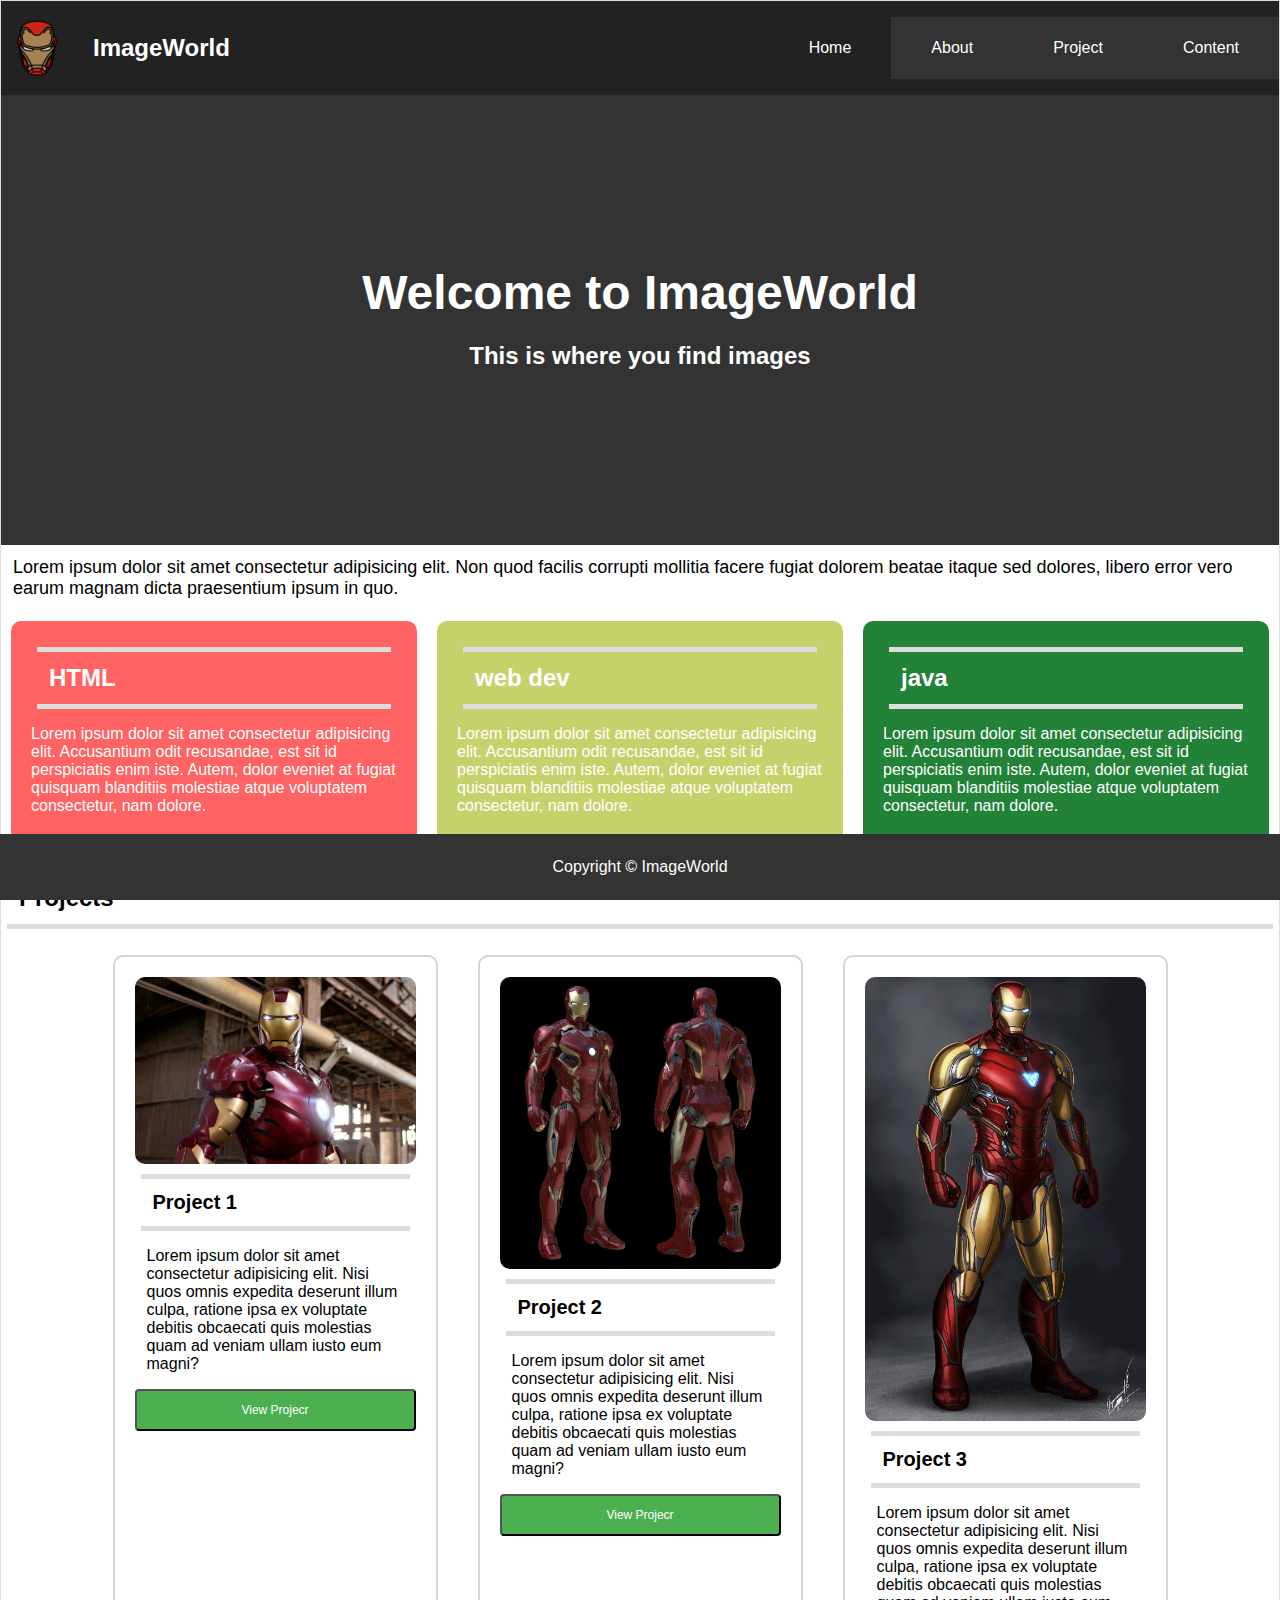
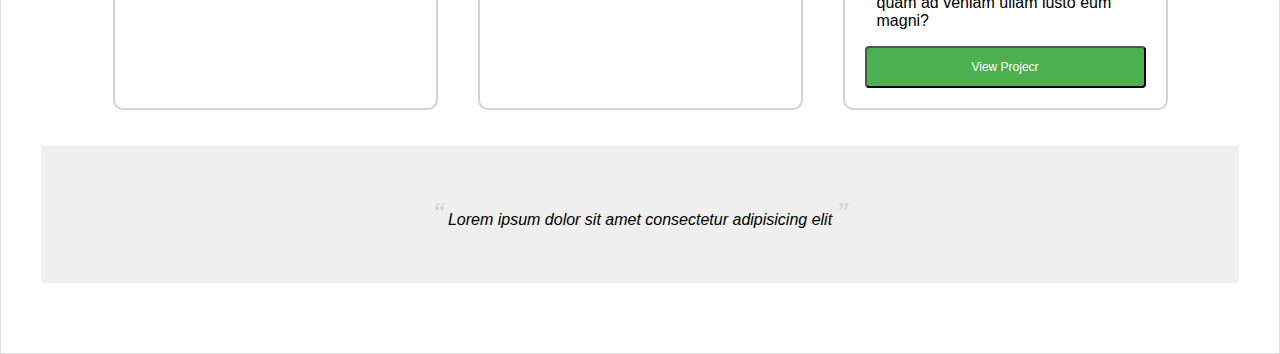
<file: imageWebsite/index.html>
<!DOCTYPE html>
<html lang="en">
  <head>
    <meta charset="UTF-8" />
    <meta name="viewport" content="width=device-width, initial-scale=1.0" />
    <title>Image Website</title>
    <link
      rel="stylesheet"
      href="https://fonts.google.com/share?selection.family=Dosis:wght@200..800"
    />
    <link rel="stylesheet" href="style.css" type="text/css" />
  </head>
  <body>
    <div class="page-container">
      <div class="nav">
        <nav>
          <div class="logo">
            <img src="img\logo.webp" alt="" />
            <div class="title">ImageWorld</div>
          </div>
          <ul>
            <li class="active">
              <a href="index.html">Home</a>
            </li>
            <li>
              <a href="about.html">About</a>
            </li>
            <li c>
              <a href="projects.html">Project</a>
            </li>
            <li>
              <a href="contact.html">Content</a>
            </li>
          </ul>
        </nav>
      </div>
      <div class="banner">
        <div class="heading">
          <b>Welcome to ImageWorld</b>
          <br />
          <small>This is where you find images</small>
        </div>
      </div>
      <div class="maintext">
        Lorem ipsum dolor sit amet consectetur adipisicing elit. Non quod
        facilis corrupti mollitia facere fugiat dolorem beatae itaque sed
        dolores, libero error vero earum magnam dicta praesentium ipsum in quo.
      </div>
      <div class="subtext">
        <div class="red">
          <h3>HTML</h3>
          <p>
            Lorem ipsum dolor sit amet consectetur adipisicing elit. Accusantium
            odit recusandae, est sit id perspiciatis enim iste. Autem, dolor
            eveniet at fugiat quisquam blanditiis molestiae atque voluptatem
            consectetur, nam dolore.
          </p>
        </div>
        <div class="yellow">
          <h3>web dev</h3>
          <p>
            Lorem ipsum dolor sit amet consectetur adipisicing elit. Accusantium
            odit recusandae, est sit id perspiciatis enim iste. Autem, dolor
            eveniet at fugiat quisquam blanditiis molestiae atque voluptatem
            consectetur, nam dolore.
          </p>
        </div>
        <div class="green">
          <h3>java</h3>
          <p>
            Lorem ipsum dolor sit amet consectetur adipisicing elit. Accusantium
            odit recusandae, est sit id perspiciatis enim iste. Autem, dolor
            eveniet at fugiat quisquam blanditiis molestiae atque voluptatem
            consectetur, nam dolore.
          </p>
        </div>
      </div>
      <h3 class="title">Projects</h3>
      <div class="projects">
        <div class="project">
          <img src="img\pr1.webp" alt="project1" />
          <h4>Project 1</h4>
          <p>
            Lorem ipsum dolor sit amet consectetur adipisicing elit. Nisi quos
            omnis expedita deserunt illum culpa, ratione ipsa ex voluptate
            debitis obcaecati quis molestias quam ad veniam ullam iusto eum
            magni?
          </p>
          <button>View Projecr</button>
        </div>
        <div class="project">
          <img src="img\pr2.jpg" alt="project1" />
          <h4>Project 2</h4>
          <p>
            Lorem ipsum dolor sit amet consectetur adipisicing elit. Nisi quos
            omnis expedita deserunt illum culpa, ratione ipsa ex voluptate
            debitis obcaecati quis molestias quam ad veniam ullam iusto eum
            magni?
          </p>
          <button>View Projecr</button>
        </div>
        <div class="project">
          <img src="img\pr3.jpg" alt="project1" />
          <h4>Project 3</h4>
          <p>
            Lorem ipsum dolor sit amet consectetur adipisicing elit. Nisi quos
            omnis expedita deserunt illum culpa, ratione ipsa ex voluptate
            debitis obcaecati quis molestias quam ad veniam ullam iusto eum
            magni?
          </p>
          <button>View Projecr</button>
        </div>
      </div>
      <blockquote class="quote">
        Lorem ipsum dolor sit amet consectetur adipisicing elit
      </blockquote>
      <div class="footer">Copyright &copy; ImageWorld</div>
    </div>
  </body>
</html>
</file>
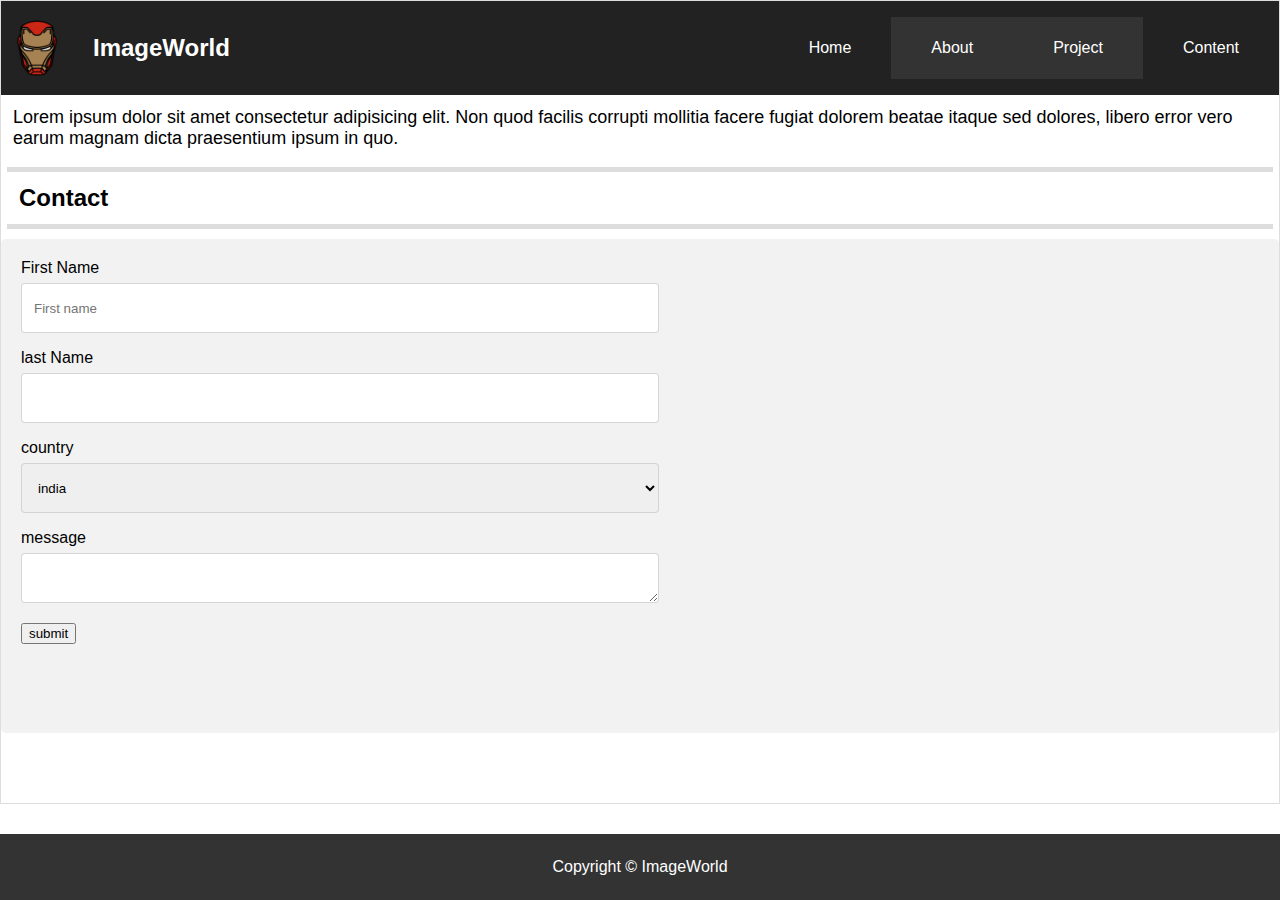
<file: imageWebsite/contact.html>
<!DOCTYPE html>
<html lang="en">
  <head>
    <meta charset="UTF-8" />
    <meta name="viewport" content="width=device-width, initial-scale=1.0" />
    <title>Image Website | contact</title>
    <link
      rel="stylesheet"
      href="https://fonts.google.com/share?selection.family=Dosis:wght@200..800"
    />
    <link rel="stylesheet" href="style.css" type="text/css" />
  </head>
  <body>
    <div class="page-container">
      <div class="nav">
        <nav>
          <div class="logo">
            <img src="img\logo.webp" alt="" />
            <div class="title">ImageWorld</div>
          </div>
          <ul>
            <li class="active">
              <a href="index.html">Home</a>
            </li>
            <li>
              <a href="about.html">About</a>
            </li>
            <li c>
              <a href="projects.html">Project</a>
            </li>
            <li class="active">
              <a href="contact.html">Content</a>
            </li>
          </ul>
        </nav>
      </div>

      <div class="maintext">
        Lorem ipsum dolor sit amet consectetur adipisicing elit. Non quod
        facilis corrupti mollitia facere fugiat dolorem beatae itaque sed
        dolores, libero error vero earum magnam dicta praesentium ipsum in quo.
      </div>

      <h3 class="title">Contact</h3>
      <div class="container">
        <form action="">
          <label for="fname">First Name</label>
          <input type="text" name="fname" id="fname" placeholder="First name" />

          <label for="Lname">last Name</label>
          <input type="text" name="Lname" id="Lname" />

          <label for="country">country</label>
          <select name="country" id="country">
            <option value="india">india</option>
            <option value="usa">usa</option>
            <option value="UK">UK</option>
            <option value="austriala">austriala</option>
          </select>
          <label for="message">message</label>
          <textarea name="message" id="message"></textarea>

          <input type="submit" value="submit" />
        </form>
        <div class="map">
          <iframe
            src="https://www.google.com/maps/embed?pb=!1m18!1m12!1m3!1d248602.898599557!2d77.41850148671872!3d13.198909000000006!2m3!1f0!2f0!3f0!3m2!1i1024!2i768!4f13.1!3m3!1m2!1s0x3bae1cfe75446265%3A0x296c70e9a129418e!2sKempegowda%20International%20Airport%20Bengaluru!5e0!3m2!1sen!2sin!4v1715865195663!5m2!1sen!2sin"
            width="600"
            height="450"
            style="border: 0"
            allowfullscreen=""
            loading="lazy"
            referrerpolicy="no-referrer-when-downgrade"
          ></iframe>
        </div>
      </div>
      <div class="footer">Copyright &copy; ImageWorld</div>
    </div>
  </body>
</html>
</file>
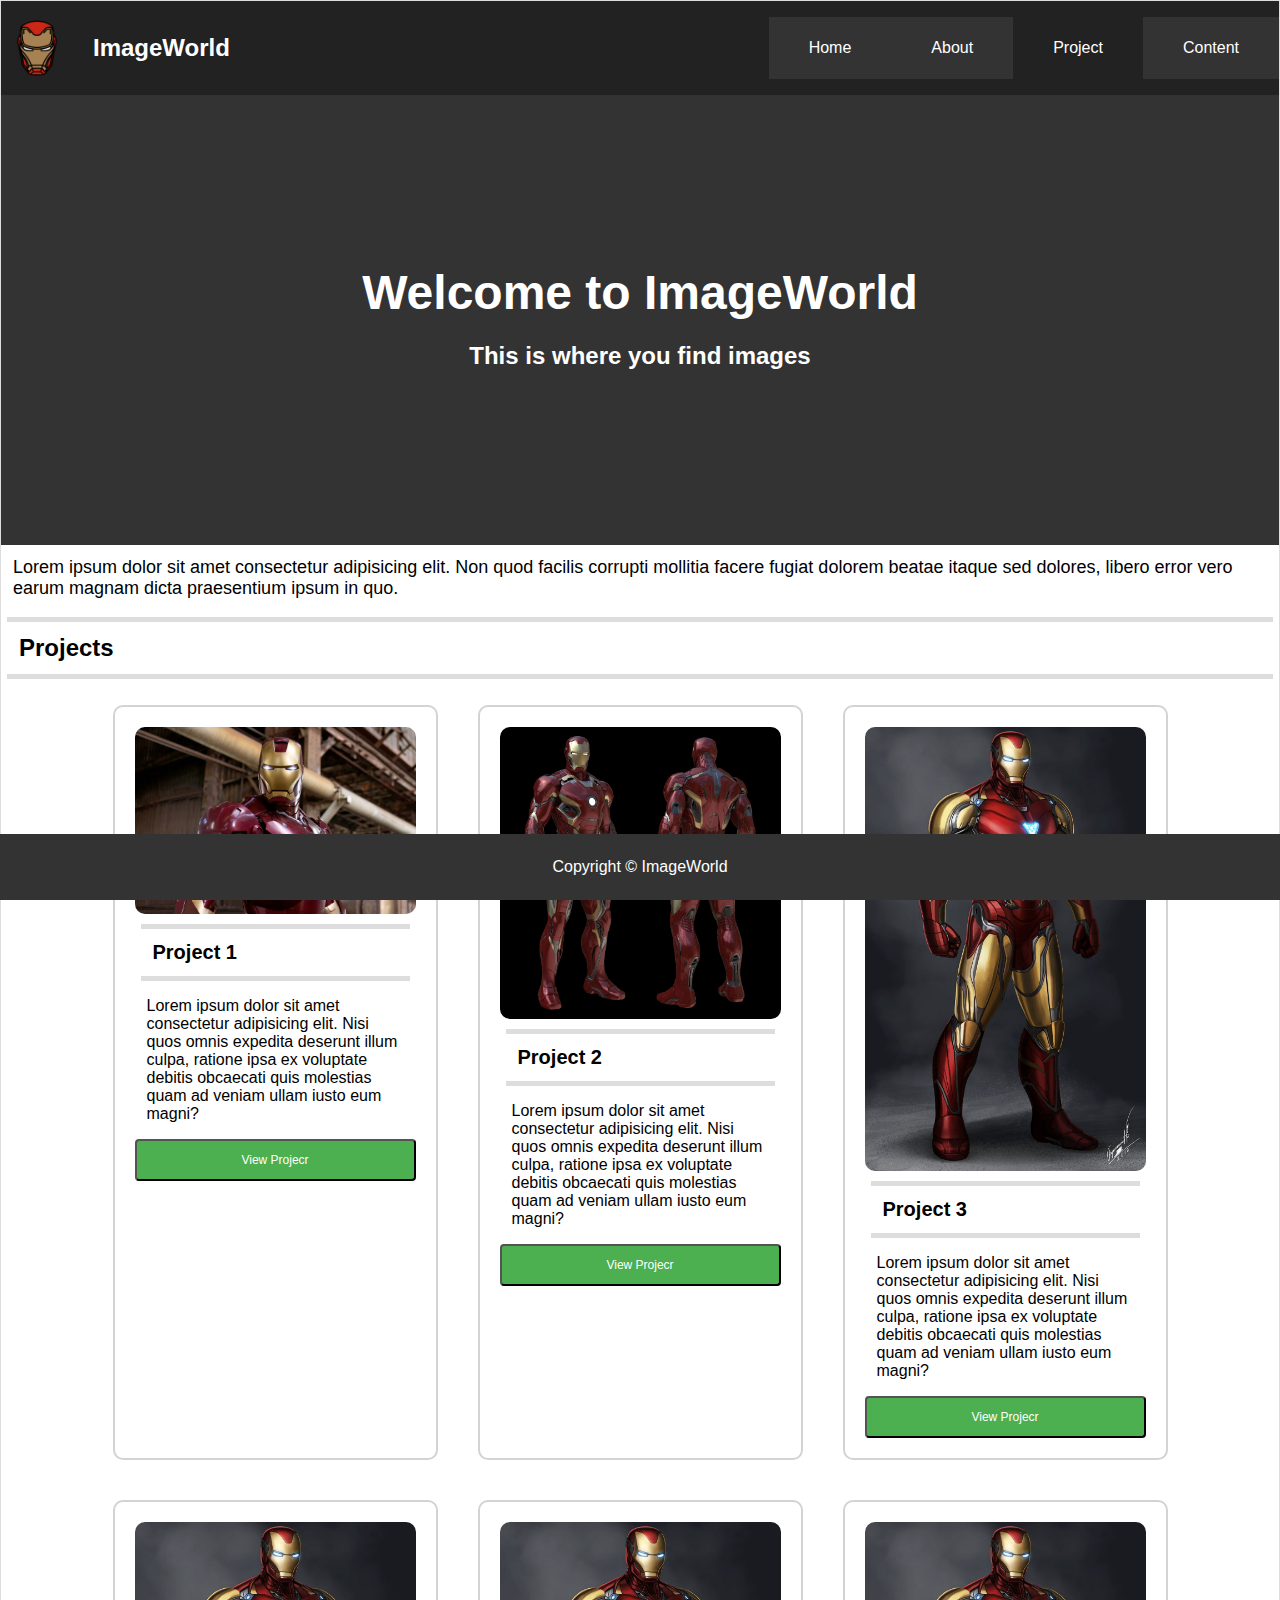
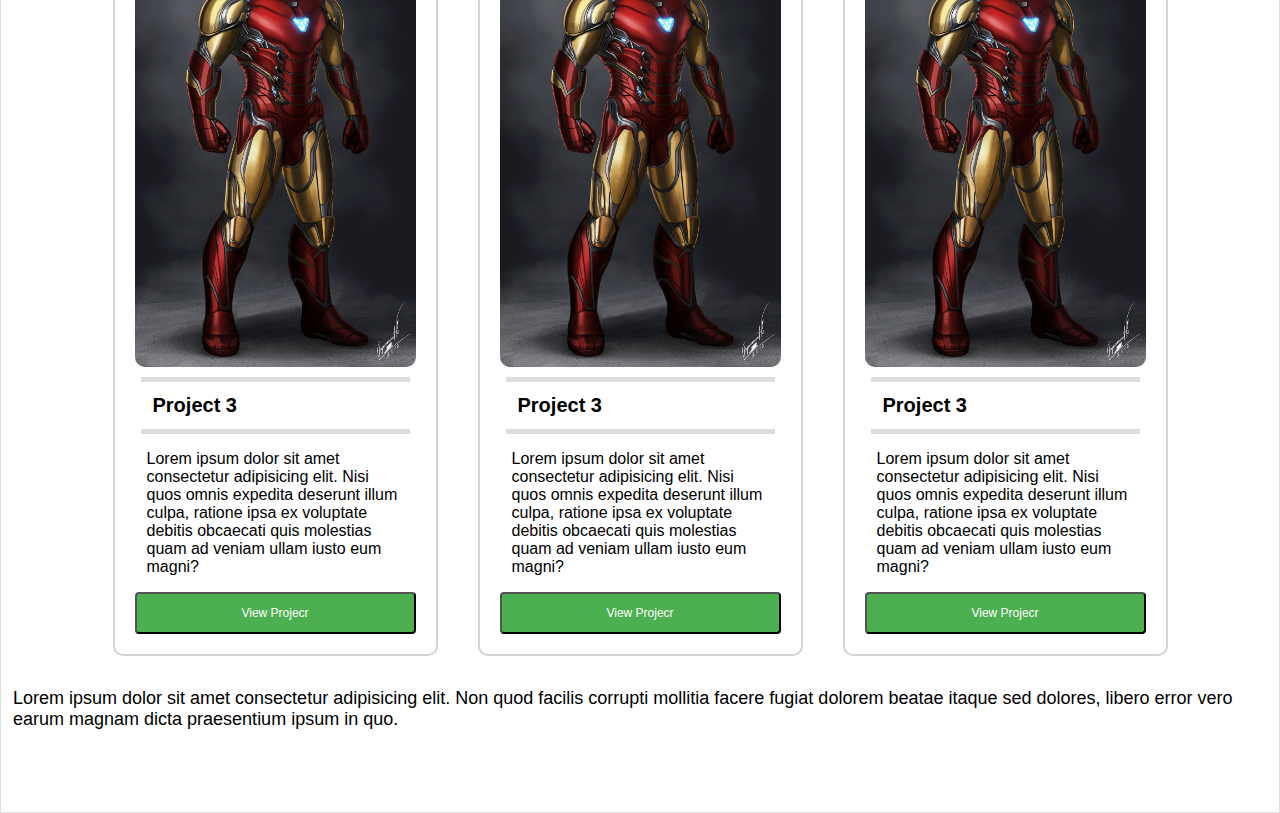
<file: imageWebsite/projects.html>
<!DOCTYPE html>
<html lang="en">
  <head>
    <meta charset="UTF-8" />
    <meta name="viewport" content="width=device-width, initial-scale=1.0" />
    <title>Image Website</title>
    <link
      rel="stylesheet"
      href="https://fonts.google.com/share?selection.family=Dosis:wght@200..800"
    />
    <link rel="stylesheet" href="style.css" type="text/css" />
  </head>
  <body>
    <div class="page-container">
      <div class="nav">
        <nav>
          <div class="logo">
            <img src="img\logo.webp" alt="" />
            <div class="title">ImageWorld</div>
          </div>
          <ul>
            <li>
              <a href="index.html">Home</a>
            </li>
            <li>
              <a href="about.html">About</a>
            </li>
            <li class="active">
              <a href="projects.html">Project</a>
            </li>
            <li>
              <a href="#/index.html">Content</a>
            </li>
          </ul>
        </nav>
      </div>
      <div class="banner">
        <div class="heading">
          <b>Welcome to ImageWorld</b>
          <br />
          <small>This is where you find images</small>
        </div>
      </div>
      <div class="maintext">
        Lorem ipsum dolor sit amet consectetur adipisicing elit. Non quod
        facilis corrupti mollitia facere fugiat dolorem beatae itaque sed
        dolores, libero error vero earum magnam dicta praesentium ipsum in quo.
      </div>

      <h3 class="title">Projects</h3>
      <div class="projects">
        <div class="project">
          <img src="img\pr1.webp" alt="project1" />
          <h4>Project 1</h4>
          <p>
            Lorem ipsum dolor sit amet consectetur adipisicing elit. Nisi quos
            omnis expedita deserunt illum culpa, ratione ipsa ex voluptate
            debitis obcaecati quis molestias quam ad veniam ullam iusto eum
            magni?
          </p>
          <button>View Projecr</button>
        </div>
        <div class="project">
          <img src="img\pr2.jpg" alt="project1" />
          <h4>Project 2</h4>
          <p>
            Lorem ipsum dolor sit amet consectetur adipisicing elit. Nisi quos
            omnis expedita deserunt illum culpa, ratione ipsa ex voluptate
            debitis obcaecati quis molestias quam ad veniam ullam iusto eum
            magni?
          </p>
          <button>View Projecr</button>
        </div>
        <div class="project">
          <img src="img\pr3.jpg" alt="project1" />
          <h4>Project 3</h4>
          <p>
            Lorem ipsum dolor sit amet consectetur adipisicing elit. Nisi quos
            omnis expedita deserunt illum culpa, ratione ipsa ex voluptate
            debitis obcaecati quis molestias quam ad veniam ullam iusto eum
            magni?
          </p>
          <button>View Projecr</button>
        </div>
        <div class="project">
          <img src="img\pr3.jpg" alt="project1" />
          <h4>Project 3</h4>
          <p>
            Lorem ipsum dolor sit amet consectetur adipisicing elit. Nisi quos
            omnis expedita deserunt illum culpa, ratione ipsa ex voluptate
            debitis obcaecati quis molestias quam ad veniam ullam iusto eum
            magni?
          </p>
          <button>View Projecr</button>
        </div>
        <div class="project">
          <img src="img\pr3.jpg" alt="project1" />
          <h4>Project 3</h4>
          <p>
            Lorem ipsum dolor sit amet consectetur adipisicing elit. Nisi quos
            omnis expedita deserunt illum culpa, ratione ipsa ex voluptate
            debitis obcaecati quis molestias quam ad veniam ullam iusto eum
            magni?
          </p>
          <button>View Projecr</button>
        </div>
        <div class="project">
          <img src="img\pr3.jpg" alt="project1" />
          <h4>Project 3</h4>
          <p>
            Lorem ipsum dolor sit amet consectetur adipisicing elit. Nisi quos
            omnis expedita deserunt illum culpa, ratione ipsa ex voluptate
            debitis obcaecati quis molestias quam ad veniam ullam iusto eum
            magni?
          </p>
          <button>View Projecr</button>
        </div>
      </div>

      <div class="maintext">
        Lorem ipsum dolor sit amet consectetur adipisicing elit. Non quod
        facilis corrupti mollitia facere fugiat dolorem beatae itaque sed
        dolores, libero error vero earum magnam dicta praesentium ipsum in quo.
      </div>

      <div class="footer">Copyright &copy; ImageWorld</div>
    </div>
  </body>
</html>
</file>
<file: imageWebsite/style.css>
:root{
    font-family: 'Dosis' ,sans-serif ;
    min-height: 100vh;
    max-width: 1280px;;
    background-color: #fff;
    margin: 0 auto;
}

body{
    margin: 0px !important;
    background-color: white;
    border: 1px solid #ddd;
}
.page-container{
    margin-bottom: 70px;
}

nav{
    background-color: #222222;
    display: flex;
    flex-direction: row;
    justify-content: space-between;
}
nav .logo{
    display: flex;
    align-items: center;
}
nav .logo img{
    width: 56px;
    height: 56px;
    padding: 8px;
    border-radius: 50%;
}
nav .logo .title{
    color: #fff;
    font-size: 24px;
    font-weight: bold;
    padding-left: 20px;
}
nav ul{
    display: flex;
    flex-direction: row;
    flex-wrap: wrap;
    justify-content: flex-start;
    list-style: none;
}
nav ul li{
    color: white;
    padding: 22px 40px;
    background-color: #333333;
}
nav ul li.active{
    background-color: #222222;
}
nav ul li a{
    color: #fff;
    text-decoration: none;
}
nav ul li:hover{
    background-color: #222222;
}
/*Tablet*/
@media all and (max-width:800px){
    nav{
        justify-content: flex-start;
    }
    nav ul{
        justify-content: space-between;
    }
}
/*phone*/
@media all and (max-width:600px){
    nav{
        flex-direction: column;
        align-items: center;
    }
    nav ul{
        width: 100%;
        flex-direction: column;
        align-items: stretch;
    }
    nav ul li{
        text-align: center;
    }
    
}
@keyframes appear{
    from{
        opacity: 0.0;
        top: -100px;
    }
    to{
        opacity: 1.0;
        top: 0.0;
    }
}
.banner{
    display: flex;
    justify-content: center;
    align-items: center;
    width: 100%;
    height: 450px;
    background-size: cover;
    background-color: #333333;
    text-align: center;
    background-image:url(https://fastly.picsum.photos/id/823/900/400.jpg?blur=5&hmac=9dlLZam2nsPI8rPJJHUH-gjm7diL5qqazhJOiyfMBbQ) ;
}
.banner .heading{
    flex: 1;
    justify-self: center;
    color: #fff;
    font-size: 3em;
    font-weight: bold;
    position: relative;
    animation: appear 1s ease-in-out 0s forwards;
}
.banner .heading small{
    font-size: 24px;
    
}
.footer{
    position: fixed;
    left: 0;
    right: 0;
    bottom: 0;
    background-color: #333333;
    color: #fff;
    text-align: center;
    padding: 24px;
}
.maintext{
    font-size: 18px;
    padding: 12px;
}
.subtext{
    display: flex;
}
.subtext div{
    padding: 20px;
    margin: 10px;
    border-radius: 10px;
    color: #fff;
}
.subtext .red{
    background-color: #ff6363;
}
.subtext .yellow{
    background-color: #c5d26b;
}.subtext .green{
    background-color: #228238;
}
.quote{
    display: block;
    background-color: #eeeeeeee;
    padding: 50px;
    text-align: center;
    font-style: italic;
}
.quote::before{
    display: inline-block;
    content: open-quote;
    color: #d3d3d3;
    font-size: 32px;
}
.quote::after{
    display: inline-block;
    content: close-quote;
    color: #d3d3d3;
    font-size: 32px;
}
/*projects*/
h3{
    font-size: 24px;
    padding: 12px;
    margin: 6px;
    border-top: 5px solid #ddd;
    border-bottom:5px solid #ddd ;
}


.projects{
    display: flex;
    flex-direction: row;
    justify-content: center;
    flex-wrap: wrap;
}
.project {
    flex-basis: 325px;
    box-sizing: border-box;
    padding: 20px;
    margin: 20px;
    border: 2px solid #d3d3d3;
    border-radius: 10px;
  
}
.project h4{
    font-size: 20px;
    padding: 12px;
    margin: 6px;
    border-top:  5px solid #ddd;
    border-bottom:5px solid #ddd ;
}.project p{
    padding: 0px 12px;
    
}
.project img{
    width: 100%;
    border-radius: 10px;
    transition: all 0.5s ease-in-out;
}
.project img:hover{
    transform: scale(0.95);
    opacity: 0.5;
}
.project button{
    background-color: #4caf50;
    color: white;
    padding: 12px 20px;
    border-radius: 4px;
    width: 100%;
    font-size: 12px;
}
.project button:hover{
    background-color: #228238;
}
.gallery{
    display: grid;
    grid-template-columns: repeat(4,1fr);
    grid-template-rows: repeat(4,1fr);
    height: 100vw;
    grid-gap: 10px;
}
.gallery-item{
    background-color: black;
}
.gallery-item img{
    width: 100%;
    height: 100%;
    object-fit: cover;
    transition: all ease-in-out 0.5s;
}
.gallery-item img:hover{
    transform: scale(0.95);
    opacity: 0.5;
}
.gallery-item-3{
    grid-column: 3/5;
    grid-row: 1/3;
}
.gallery-item-4{
    grid-column: 1/3;
    grid-row: 2/4;
}
.gallery-item-8{
    grid-column: 2/4;
}

/*contact*/
.container{
    display: flex;
    border-radius: 5px;
    background-color: #f2f2f2;
    padding: 20px;
    margin: 10px 0px;
}
input[type=text],select, textarea{
    width: 100%;
    padding: 12px;
    border: 1px solid #cccc;
    border-radius: 4px;
    box-sizing: border-box;
    margin-top: 6px;
    margin-bottom: 16px;
    height: 50px;

}
</file>
